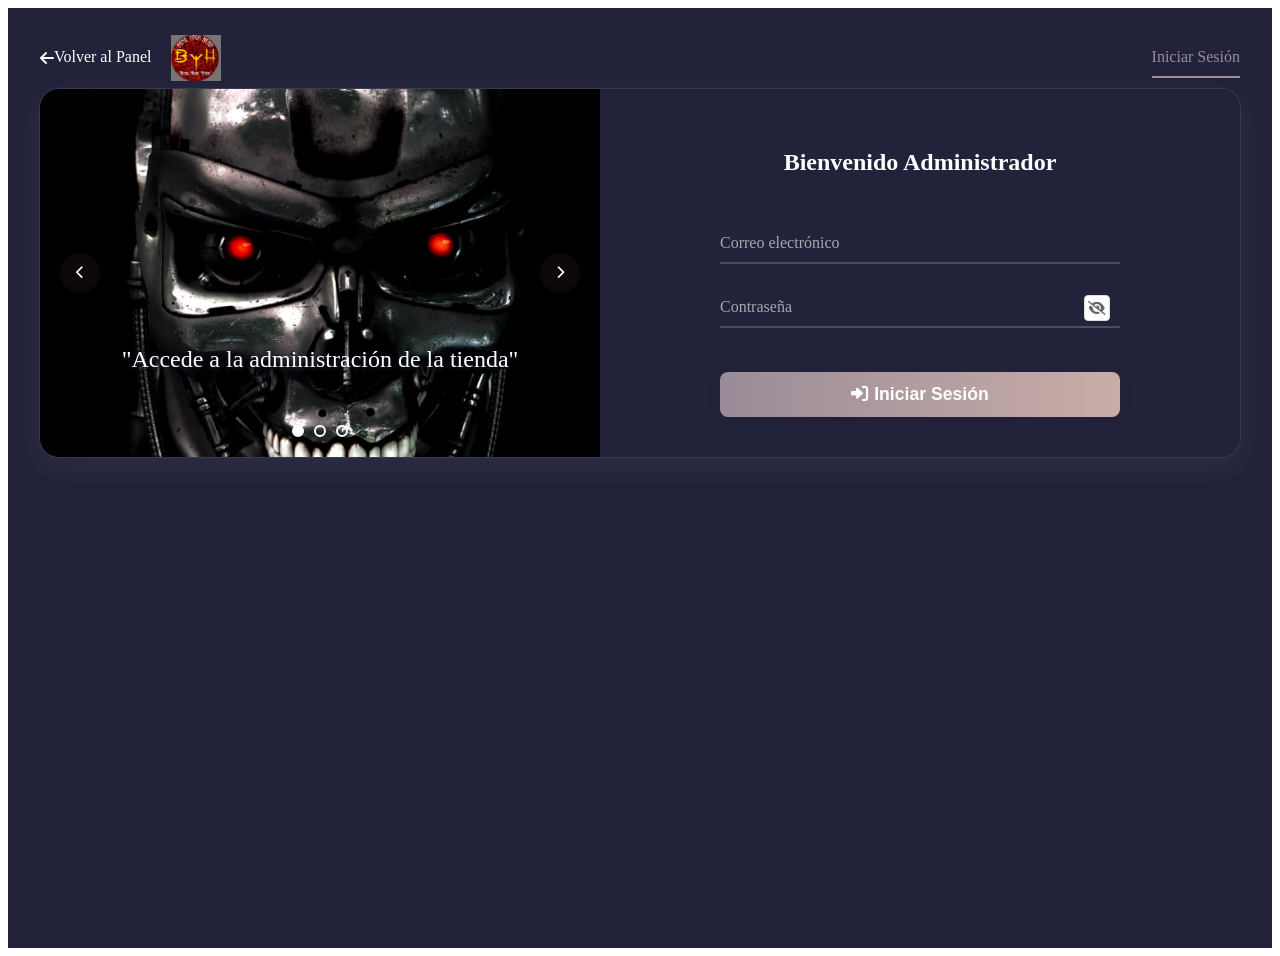
<file: frontend-admin/index.html>
<!DOCTYPE html>
<html lang="es">
<head>
    <meta charset="UTF-8">
    <meta name="viewport" content="width=device-width, initial-scale=1.0">
    <title>Panel de Administración - BYH Music Store</title>
    
    <!-- Estilos -->
    <link rel="stylesheet" href="https://cdn.jsdelivr.net/npm/bootstrap@5.3.0/dist/css/bootstrap.min.css">
    <link rel="stylesheet" href="https://cdnjs.cloudflare.com/ajax/libs/font-awesome/6.0.0/css/all.min.css">
    <link rel="stylesheet" href="css/styles.css">
    <link rel="stylesheet" href="css/dashboard.css">
    <link rel="stylesheet" href="css/productos.css">
    
    <!-- Scripts -->
    <script src="https://code.jquery.com/jquery-3.6.0.min.js"></script>
    <script src="https://cdn.jsdelivr.net/npm/bootstrap@5.3.0/dist/js/bootstrap.bundle.min.js"></script>
    <script type="module" src="js/App.js"></script>
<script>
  // Mostrar el nombre del usuario autenticado en el panel
  document.addEventListener('DOMContentLoaded', function() {
    const userName = localStorage.getItem('userName');
    if (userName) {
      const userNameSpan = document.getElementById('userNameSpan');
      if (userNameSpan) userNameSpan.textContent = userName;
    }
  });
</script>
</head>
<body>
    <div class="admin-container">
        <!-- Sidebar -->
        <aside class="sidebar">
            <div class="logo">
                <h2>BYH Music</h2>
                <p>Panel de Administración</p>
            </div>
            <nav class="nav-menu">
                <ul>
                    <li data-view="dashboard">
                        <a href="#dashboard" data-view="dashboard">
                            <i class="fas fa-home"></i> Dashboard
                        </a>
                    </li>
                    <li data-view="productos">
                        <a href="#productos" data-view="productos">
                            <i class="fas fa-guitar"></i> Productos
                        </a>
                        <ul class="submenu">
                            <li data-view="nuevo-producto">
                                <a href="#nuevo-producto" data-view="nuevo-producto">Nuevo Producto</a>
                            </li>
                            <li data-view="listar-productos">
                                <a href="#listar-productos" data-view="listar-productos">Listar Productos</a>
                            </li>
                        </ul>
                    </li>
                    <li data-view="promociones">
                        <a href="#promociones" data-view="promociones">
                            <i class="fas fa-tags"></i> Promociones
                        </a>
                        <ul class="submenu">
                            <li data-view="nueva-promocion">
                                <a href="#nueva-promocion" data-view="nueva-promocion">Nueva Promoción</a>
                            </li>
                            <li data-view="listar-promociones">
                                <a href="#listar-promociones" data-view="listar-promociones">Listar Promociones</a>
                            </li>
                        </ul>
                    </li>
                    <li data-view="banners">
                        <a href="#banners" data-view="banners">
                            <i class="fas fa-image"></i> Banners
                        </a>
                        <ul class="submenu">
                            <li data-view="nuevo-banner">
                                <a href="#nuevo-banner" data-view="nuevo-banner">Nuevo Banner</a>
                            </li>
                            <li data-view="listar-banners">
                                <a href="#listar-banners" data-view="listar-banners">Listar Banners</a>
                            </li>
                        </ul>
                    </li>
                    <li data-view="pedidos">
                        <a href="#pedidos" data-view="pedidos">
                            <i class="fas fa-shopping-cart"></i> Pedidos
                        </a>
                    </li>
                    <li data-view="clientes">
                        <a href="#clientes" data-view="clientes">
                            <i class="fas fa-users"></i> Clientes
                        </a>
                        <ul class="submenu">
                            <li data-view="nuevo-cliente">
                                <a href="#nuevo-cliente" data-view="nuevo-cliente">Nuevo Cliente</a>
                            </li>
                            <li data-view="listar-clientes">
                                <a href="#listar-clientes" data-view="listar-clientes">Listar Clientes</a>
                            </li>
                        </ul>
                    </li>
                    <li data-view="configuracion">
                        <a href="#configuracion" data-view="configuracion">
                            <i class="fas fa-cog"></i> Configuración
                        </a>
                    </li>
                </ul>
            </nav>
            <div class="user-panel">
                <div class="user-info">
                    <img src="./img/default-avatar.svg" alt="Admin" class="user-avatar">
                    <div class="user-details">
                        <span class="user-name" id="userNameSpan">Admin</span>
                        <span class="user-role">Administrador</span>
                    </div>
                </div>
                <a href="#" class="logout-btn" id="logoutBtn">
                    <i class="fas fa-sign-out-alt"></i> Cerrar Sesión
                </a>
            </div>
        </aside>

        <!-- Main Content -->
        <main class="main-content">
    <header class="top-bar">
        <div class="toggle-sidebar" id="toggleSidebar">
            <i class="fas fa-bars"></i>
        </div>
        <form class="search-bar" id="searchForm">
            <input type="text" placeholder="Buscar..." id="searchInput">
            <button type="submit"><i class="fas fa-search"></i></button>
        </form>
        <div class="notifications">
            <i class="fas fa-bell"></i>
            <span class="badge">3</span>
        </div>
    </header>
    <div id="content-area" class="content-area"></div>
    </div>

    <!-- Script para verificar autenticación -->
    <script type="module">
      // Verificar si el usuario está autenticado y es administrador
      document.addEventListener('DOMContentLoaded', () => {
        const authToken = localStorage.getItem('authToken');
        const userRole = localStorage.getItem('userRole');
        
        // Si no hay token o no es administrador, redirigir al login
        if (!authToken || userRole !== 'admin') {
          // Limpiar datos de sesión si existen
          localStorage.removeItem('authToken');
          localStorage.removeItem('userName');
          localStorage.removeItem('userRole');
          
          // Redirigir a la página de login
          window.location.href = 'login.html';
          return;
        }
        
        // La aplicación se inicializa automáticamente al cargar App.js
      });
    </script>
    <script src="js/spa-navigation.js"></script>
</body>
</html>
</file>
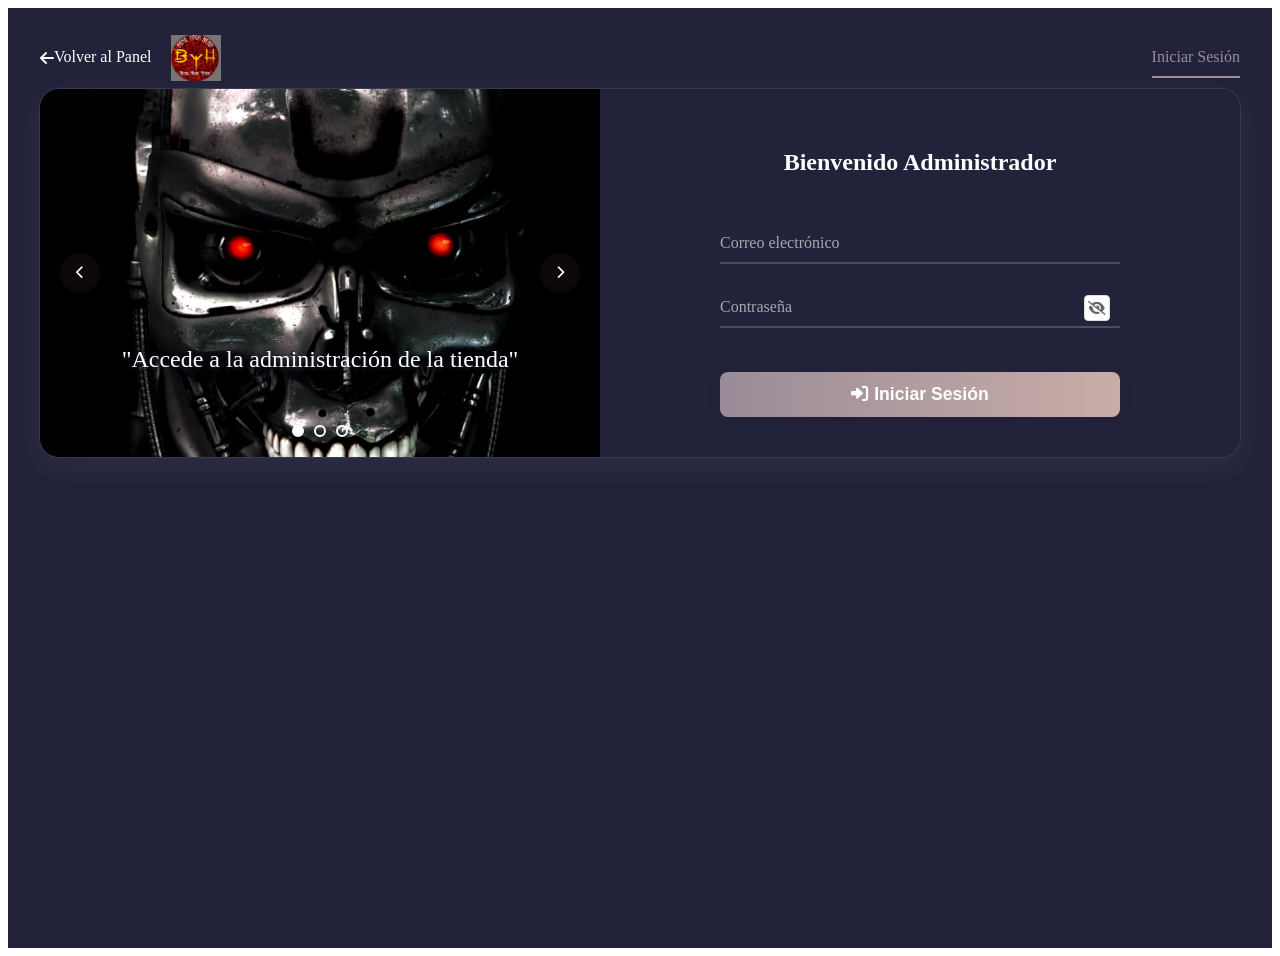
<file: frontend-admin/login.html>
<!DOCTYPE html>
<html lang="es">
<head>
  <meta charset="UTF-8">
  <meta name="viewport" content="width=device-width, initial-scale=1.0">
  <title>BYH Music - Panel de Administración</title>
  <link rel="stylesheet" href="https://cdnjs.cloudflare.com/ajax/libs/font-awesome/6.0.0/css/all.min.css">
  <link rel="stylesheet" href="css/style-login.css">
</head>
<body>
  <div class="login-container">
    <!-- Encabezado con botón de volver y navegación -->
    <div class="header-container">
      <a href="dashboard.html" class="back-button">
        <i class="fas fa-arrow-left"></i>
        <span>Volver al Panel <img class="logo-inline" src="img/logo.png" alt="BYH - Admin"></span>
      </a>
      <nav class="auth-nav">
        <ul>
          <li><a href="#" class="active" data-form="login-form">Iniciar Sesión</a></li>
        </ul>
      </nav>
    </div>
    <div class="main-content">
      <div class="slider-section">
        <div class="slider">
          <div class="slide">
            <img src="img/login-slider1.jpg" alt="Imagen 1">
            <p class="slide-text">"Accede a la administración de la tienda"</p>
          </div>
          <div class="slide">
            <img src="img/login-slider2.jpg" alt="Imagen 2">
            <p class="slide-text">"Gestiona productos, banners y usuarios"</p>
          </div>
          <div class="slide">
            <img src="img/login-slider3.jpg" alt="Imagen 3">
            <p class="slide-text">"Disfruta de un panel moderno y seguro"</p>
          </div>
          <button class="slider-nav prev" aria-label="Anterior">
            <i class="fas fa-chevron-left"></i>
          </button>
          <button class="slider-nav next" aria-label="Siguiente">
            <i class="fas fa-chevron-right"></i>
          </button>
          <div class="slider-dots">
            <button class="dot active" data-slide="0" aria-label="Ir a slide 1"></button>
            <button class="dot" data-slide="1" aria-label="Ir a slide 2"></button>
            <button class="dot" data-slide="2" aria-label="Ir a slide 3"></button>
          </div>
        </div>
      </div>
      <div class="form-section">
        <form id="loginForm" class="auth-form active">
          <h2>Bienvenido Administrador</h2>
          <span id="login-error" class="error-message"></span>
          <div class="form-group">
            <input type="email" id="email" placeholder=" " required autocomplete="username">
            <label for="email">Correo electrónico</label>
          </div>
          <div class="form-group password-group">
            <input type="password" id="password" name="password" placeholder=" " required autocomplete="current-password">
            <label for="password">Contraseña</label>
            <div class="show-password" for="show-password">
              <input type="checkbox" id="show-password" onclick="password.type = this.checked ? 'text' : 'password'">
              <i class="fa fa-eye"></i>
              <i class="fa fa-eye-slash"></i>
            </div>
          </div>
          <button type="submit" class="btn-login">
            <i class="fas fa-sign-in-alt"></i> Iniciar Sesión
          </button>
        </form>
      </div>
    </div>
  </div>

  <script>
    const slides = document.querySelectorAll('.slide');
    const dots = document.querySelectorAll('.dot');
    let currentSlide = 0;
    let slideInterval;

    function showSlide(index) {
      slides.forEach((slide, i) => {
        slide.style.opacity = i === index ? '1' : '0';
        dots[i].classList.toggle('active', i === index);
      });
      currentSlide = index;
    }
    function nextSlide() {
      let next = (currentSlide + 1) % slides.length;
      showSlide(next);
      resetInterval();
    }
    function prevSlide() {
      let prev = (currentSlide - 1 + slides.length) % slides.length;
      showSlide(prev);
      resetInterval();
    }
    function resetInterval() {
      clearInterval(slideInterval);
      slideInterval = setInterval(nextSlide, 5000);
    }
    document.querySelector('.next').onclick = nextSlide;
    document.querySelector('.prev').onclick = prevSlide;
    dots.forEach((dot, i) => {
      dot.onclick = () => {
        showSlide(i);
        resetInterval();
      };
    });
    showSlide(0);
    slideInterval = setInterval(nextSlide, 5000);
    document.querySelector('.slider').onmouseenter = () => clearInterval(slideInterval);
    document.querySelector('.slider').onmouseleave = resetInterval;

    // Mostrar/ocultar contraseña
    const showPassword = document.getElementById('show-password');
    const password = document.getElementById('password');
    showPassword.addEventListener('change', function () {
      password.type = this.checked ? 'text' : 'password';
    });

    // Validación y autenticación real contra users.json
    document.getElementById('loginForm').addEventListener('submit', function(e) {
      e.preventDefault();
      const email = document.getElementById('email').value.trim();
      const pass = document.getElementById('password').value.trim();
      const errorLabel = document.getElementById('login-error');
      if (!email || !pass) {
        errorLabel.textContent = 'Por favor, completa ambos campos.';
        return;
      }
      errorLabel.textContent = '';
      fetch('../data/users.json')
        .then(res => res.json())
        .then(users => {
          const user = users.find(u => 
            u.correo === email && 
            u.contrasenia === pass && 
            u.rol === 'admin'
          );
          if (user) {
            // Guardar datos de sesión
            localStorage.setItem('authToken', 'dummy-token');
            localStorage.setItem('userRole', 'admin');
            localStorage.setItem('userName', user.nombre);
            // Redirigir al index del admin
            window.location.href = 'index.html';
          } else {
            errorLabel.textContent = 'Credenciales incorrectas o no eres administrador.';
          }
        })
        .catch(() => {
          errorLabel.textContent = 'Error al validar usuario. Intenta de nuevo.';
        });
    });


  </script>
</body>
</html>
</file>
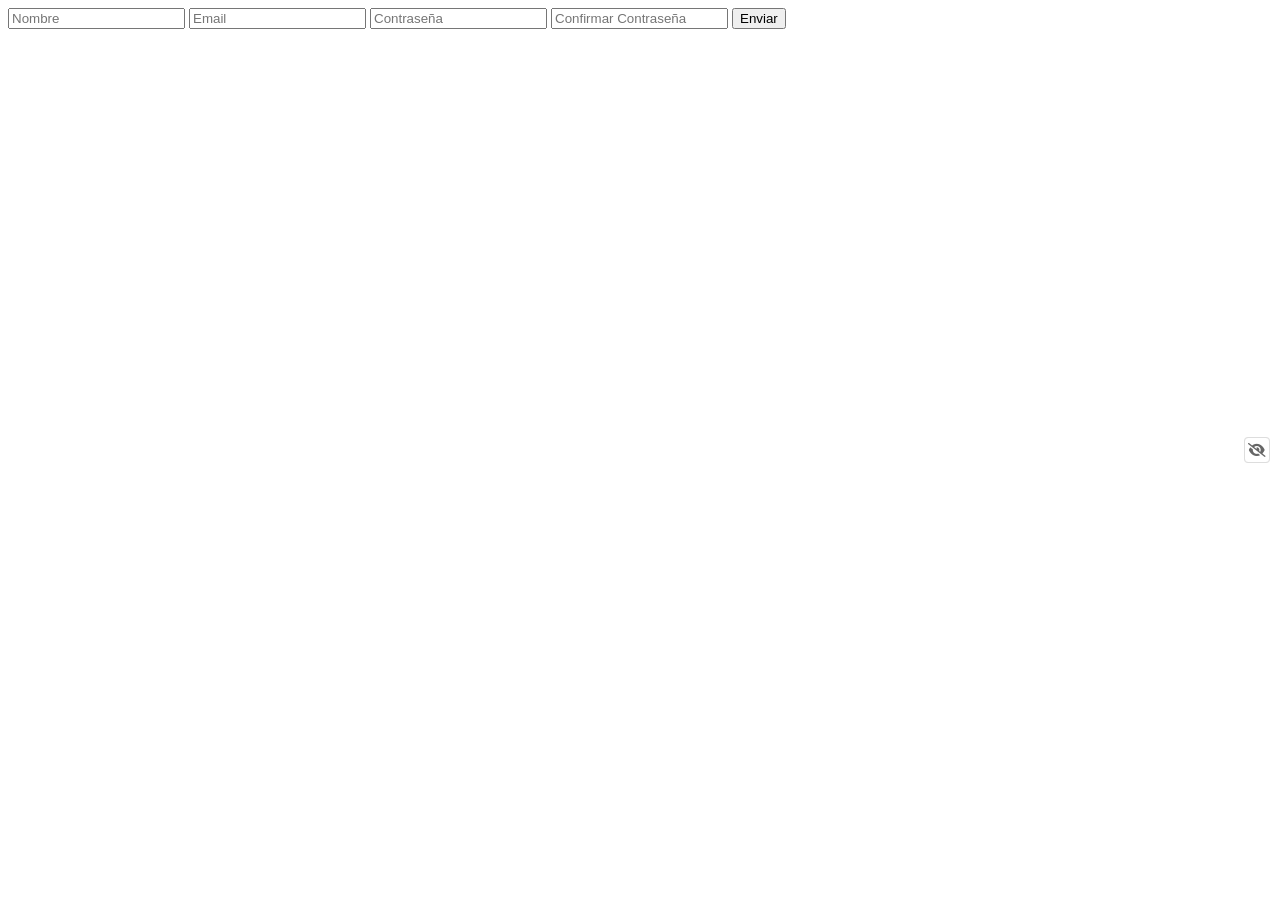
<file: test/form.html>
<!DOCTYPE html>
<html lang="en">
<head>
  <meta charset="UTF-8">
  <meta name="viewport" content="width=device-width, initial-scale=1.0">
  <link rel="stylesheet" href="https://cdnjs.cloudflare.com/ajax/libs/font-awesome/6.0.0/css/all.min.css">
  <title>Formulario</title>
  <style>


    .show-password {
      position: absolute;
      right: 10px;
      top: 50%;
      transform: translateY(-50%);
      width: 24px;
      height: 24px;
      border: 1px solid #ddd;
      border-radius: 4px;
      cursor: pointer;
      display: flex;
      align-items: center;
      justify-content: center;
      background: white;
    }

    .show-password input[type="checkbox"] {
      position: absolute;
      opacity: 0;
      width: 100%;
      height: 100%;
      margin: 0;
      cursor: pointer;
    }

    .fa-eye,
    .fa-eye-slash {
      font-size: 14px;
      color: #666;
    }

    .fa-eye {
      display: none;
    }

    .show-password input[type="checkbox"]:checked ~ .fa-eye {
      display: block;
    }

    .show-password input[type="checkbox"]:checked ~ .fa-eye-slash {
      display: none;
    }

    .show-password input[type="checkbox"]:checked + input[type="password"] {
      -webkit-text-security: none;
    }


  </style>
</head>
<body>
  <form action="">
    <label for="name">
      <input type="text" id="name" name="name" placeholder="Nombre" required>
    </label>
    <label for="email">
      <input type="email" id="email" name="email" placeholder="Email" required>
    </label>
    <label for="password">
      <input type="password" id="password" name="password" placeholder="Contraseña" required>
      <div class="show-password" for="show-password">
        <input type="checkbox" id="show-password" onclick="password.type = this.checked ? 'text' : 'password'">
        <i class="fa fa-eye"></i>
        <i class="fa fa-eye-slash"></i>
      </div>
      <input type="password" id="password2" name="password2" placeholder="Confirmar Contraseña" required>
      <div class="show-password" for="show-password2">
        <input type="checkbox" id="show-password2" onclick="password2.type = this.checked ? 'text' : 'password'">
        <i class="fa fa-eye"></i>
        <i class="fa fa-eye-slash"></i>
      </div>
    </label>
    <button type="submit">Enviar</button>
  </form>
</body>
</html>
</file>
<file: frontend-admin/css/styles.css>
/* Variables */
:root {
    --primary-color: #4a6cf7;
    --primary-dark: #3a5bd9;
    --secondary-color: #6c757d;
    --success-color: #28a745;
    --danger-color: #dc3545;
    --warning-color: #ffc107;
    --light-color: #f8f9fa;
    --dark-color: #343a40;
    --sidebar-width: 250px;
    --header-height: 60px;
    --transition: all 0.3s ease;
}

/* Reset y estilos generales */
* {
    margin: 0;
    padding: 0;
    box-sizing: border-box;
    font-family: 'Segoe UI', Tahoma, Geneva, Verdana, sans-serif;
}

body {
    background-color: #f5f7fb;
    color: #333;
    line-height: 1.6;
}

a {
    text-decoration: none;
    color: inherit;
}

ul {
    list-style: none;
}

/* Layout */
.admin-container {
    display: flex;
    min-height: 100vh;
}

/* Sidebar */
.sidebar {
    width: var(--sidebar-width);
    background: #12161d !important;
    color: #fff !important;
    box-shadow: 2px 0 10px rgba(0, 0, 0, 0.1);
    display: flex;
    flex-direction: column;
    transition: all 0.3s ease;
    position: fixed;
    height: 100%;
    z-index: 1000;
    left: 0;
    top: 0;
    bottom: 0;
    overflow-y: auto;
}

.sidebar .logo,
.sidebar .user-panel,
.sidebar .user-details {
    color: #fff;
}
.sidebar .nav-menu ul,
.sidebar .nav-menu .submenu {
    background: #12161d;
}
.sidebar .nav-menu li,
.sidebar .nav-menu a {
    color: #fff !important;
}
.sidebar .nav-menu a i {
    color: #fff !important;
}
.sidebar .nav-menu a:hover,
.sidebar .nav-menu li.active > a,
.sidebar .nav-menu a:focus {
    background: #232738;
    color: #fff !important;
}
.sidebar .nav-menu .submenu a {
    color: #fff !important;
}
.sidebar .nav-menu .submenu a:hover {
    background: #232738;
    color: #fff !important;
}

/* Top Bar styles */
.top-bar {
    background: #12161d !important;
    color: #fff;
    border-bottom: 1px solid #232738;
}
.top-bar .toggle-sidebar i,
.top-bar .notifications i,
.top-bar .logout-btn i {
    color: #fff;
}
.top-bar .user-name,
.top-bar .user-role {
    color: #fff;
}
.top-bar .search-bar {
    display: flex;
    align-items: center;
    background: #232738;
    border-radius: 24px;
    padding: 2px 10px 2px 16px;
    margin: 0 1rem;
    transition: box-shadow 0.2s;
}
.top-bar .search-bar input {
    background: transparent;
    color: #fff;
    border: none;
    outline: none;
    padding: 8px 8px 8px 0;
    font-size: 1rem;
    flex: 1;
    min-width: 120px;
}
.top-bar .search-bar input::placeholder {
    color: #e8e8e8;
    opacity: 0.7;
}
.top-bar .search-bar button {
    background: transparent;
    color: #fff;
    border: none;
    padding: 6px 12px;
    border-radius: 50%;
    transition: background 0.2s;
    display: flex;
    align-items: center;
    justify-content: center;
}
.top-bar .search-bar button:hover,
.top-bar .search-bar button:focus {
    background: #1a1e27;
    color: #fff;
}
.top-bar .search-bar input:focus {
    box-shadow: 0 0 0 2px #eabe10;
}


/* Estado activo y hover */
.sidebar .nav-menu li.active > a,
.sidebar .nav-menu a:hover,
.sidebar .nav-menu a:focus {
    background: #232738 !important;
    color: #fff !important;
}

/* Mejorar contraste de badge y otros elementos */
.top-bar .badge {
    background: #e00000;
    color: #fff;
}

/* Submenús y dropdowns */
.sidebar .nav-menu .submenu {
    background: #1a1e27;
    color: #fff;
}
.sidebar .nav-menu .submenu a {
    color: #fff !important;
}
.sidebar .nav-menu .submenu a:hover {
    background: #232738 !important;
    color: #fff !important;
}

/* Íconos del menú */
.sidebar .nav-menu i {
    color: #fff !important;
}

/* Ajuste para mejor legibilidad en sidebar y top-bar */
.sidebar a, .sidebar .user-details, .sidebar .user-panel, .sidebar .logo, .top-bar, .top-bar * {
    color: #fff !important;
}

/* Contraste para links activos */
.sidebar .nav-menu li.active > a {
    background: #232738 !important;
    color: #fff !important;
    font-weight: bold;
}

/* Contraste para links hover */
.sidebar .nav-menu a:hover {
    background: #232738 !important;
    color: #fff !important;
}

/* Submenú activo */
.sidebar .nav-menu .submenu li.active > a {
    background: #232738 !important;
    color: #fff !important;
}

/* Estado focus para accesibilidad */
.sidebar .nav-menu a:focus {
    outline: 2px solid #fff;
}

/* Botón de cerrar sesión */
.logout-btn {
    color: #fff !important;
}

/* Ajuste para iconos de FontAwesome en el menú */
.sidebar .nav-menu a i,
.top-bar .toggle-sidebar i,
.top-bar .notifications i {
    color: #fff !important;
}

/* Ajuste para evitar color residual */
.sidebar .nav-menu a:visited {
    color: #fff !important;
}
.main-content {
    margin-left: var(--sidebar-width);
    width: calc(100% - var(--sidebar-width));
    transition: all 0.3s ease;
    min-height: 100vh;
    background-color: #f5f7fb;
}

.main-content.expanded {
    margin-left: 0;
    width: 100%;
}

/* Estilos para dispositivos móviles */
@media (max-width: 991.98px) {
    .sidebar {
        transform: translateX(-100%);
    }
    
    .sidebar.collapsed {
        transform: translateX(-100%);
    }
    
    .sidebar.show {
        transform: translateX(0);
        box-shadow: 2px 0 10px rgba(0, 0, 0, 0.1);
    }
    
    .main-content {
        margin-left: 0;
        width: 100%;
    }
}

.logo {
    padding: 20px;
    text-align: center;
    border-bottom: 1px solid #eee;
}

.logo h2 {
    color: var(--primary-color);
    margin-bottom: 5px;
}

.logo p {
    color: var(--secondary-color);
    font-size: 0.8rem;
}

.nav-menu {
    flex: 1;
    overflow-y: auto;
    padding: 20px 0;
}

.nav-menu ul li {
    position: relative;
}

.nav-menu > ul > li > a {
    display: flex;
    align-items: center;
    padding: 12px 20px;
    color: #555;
    transition: var(--transition);
    cursor: pointer;
}

.nav-menu > ul > li > a:hover {
    background-color: #f8f9fa;
    color: var(--primary-color);
}

.nav-menu > ul > li.active > a {
    background-color: rgba(74, 108, 247, 0.1);
    color: var(--primary-color);
    border-left: 3px solid var(--primary-color);
    padding-left: 17px;
}

.nav-menu > ul > li > a i {
    margin-right: 10px;
    width: 20px;
    text-align: center;
}

/* Submenú */
.nav-menu ul li {
    position: relative;
}

.nav-menu .submenu {
    display: none;
    padding-left: 20px;
    background-color: #f8f9fa;
}

.nav-menu .submenu li a {
    padding: 10px 15px;
    display: block;
    color: #6c757d;
    font-size: 0.9em;
}

.nav-menu .submenu li a:hover {
    color: var(--primary-color);
    background-color: #e9ecef;
}

/* Mostrar/ocultar submenú */
.nav-menu > ul > li.has-submenu > a::after {
    content: '\f107';
    font-family: 'Font Awesome 5 Free';
    font-weight: 900;
    margin-left: auto;
    transition: transform 0.3s ease;
}

.nav-menu > ul > li.has-submenu.active > a::after {
    transform: rotate(180deg);
}

.nav-menu > ul > li.has-submenu.active .submenu {
    display: block;
}

.nav-menu > ul > li:hover > a,
.nav-menu > ul > li.active > a {
    background-color: rgba(74, 108, 247, 0.1);
    color: var(--primary-color);
    border-left: 3px solid var(--primary-color);
}

/* Submenu */
.submenu {
    max-height: 0;
    overflow: hidden;
    transition: max-height 0.3s ease;
    background-color: #f9f9f9;
}

.nav-menu > ul > li.active .submenu {
    max-height: 500px;
}

.submenu li a {
    display: block;
    padding: 10px 20px 10px 50px;
    color: #666;
    font-size: 0.9rem;
    transition: var(--transition);
}

.submenu li a:hover {
    background-color: rgba(74, 108, 247, 0.1);
    color: var(--primary-color);
}

/* User Panel */
.user-panel {
    padding: 15px;
    border-top: 1px solid #eee;
    text-align: center;
}

.user-info {
    display: flex;
    align-items: center;
    margin-bottom: 15px;
}

.user-avatar {
    width: 40px;
    height: 40px;
    border-radius: 50%;
    margin-right: 10px;
}

.user-details {
    text-align: left;
}

.user-name {
    display: block;
    font-weight: 600;
    font-size: 0.9rem;
}

.user-role {
    font-size: 0.8rem;
    color: var(--secondary-color);
}

.logout-btn {
    display: inline-flex;
    align-items: center;
    justify-content: center;
    padding: 8px 15px;
    background-color: #f8f9fa;
    border: 1px solid #dee2e6;
    border-radius: 4px;
    color: var(--danger-color);
    font-size: 0.9rem;
    transition: var(--transition);
}

.logout-btn i {
    margin-right: 5px;
}

.logout-btn:hover {
    background-color: #e9ecef;
}

/* Main Content */
.main-content {
    flex: 1;
    margin-left: var(--sidebar-width);
    transition: var(--transition);
    min-height: 100vh;
}

.main-content.expanded {
    margin-left: 0;
}

/* Top Bar */
.top-bar {
    display: flex;
    align-items: center;
    justify-content: space-between;
    padding: 0 20px;
    height: var(--header-height);
    background-color: #fff;
    box-shadow: 0 2px 10px rgba(0, 0, 0, 0.05);
    position: sticky;
    top: 0;
    z-index: 100;
}

.toggle-sidebar {
    font-size: 1.5rem;
    cursor: pointer;
    margin-right: 20px;
    color: #555;
    padding: 5px 10px;
    border-radius: 4px;
    transition: background-color 0.2s;
}

.toggle-sidebar:hover {
    background-color: #e9ecef;
}

.search-bar {
    display: flex;
    align-items: center;
    background-color: #f8f9fa;
    border-radius: 20px;
    padding: 5px 15px;
    width: 300px;
}

.search-bar input {
    border: none;
    background: transparent;
    padding: 5px 10px;
    width: 100%;
    outline: none;
}

.search-bar button {
    background: none;
    border: none;
    color: var(--secondary-color);
    cursor: pointer;
}

.notifications {
    position: relative;
    cursor: pointer;
    color: var(--secondary-color);
    font-size: 1.2rem;
}

.badge {
    position: absolute;
    top: -5px;
    right: -5px;
    background-color: var(--danger-color);
    color: white;
    border-radius: 50%;
    width: 18px;
    height: 18px;
    font-size: 0.7rem;
    display: flex;
    align-items: center;
    justify-content: center;
}

/* Content Area */
.content-area {
    padding: 20px;
    min-height: calc(100vh - var(--header-height));
}

/* Dashboard Styles */
.dashboard-header {
    margin-bottom: 30px;
}

.dashboard-header h1 {
    color: var(--dark-color);
    margin-bottom: 10px;
}

.dashboard-header p {
    color: var(--secondary-color);
}

.stats-grid {
    display: grid;
    grid-template-columns: repeat(auto-fit, minmax(250px, 1fr));
    gap: 20px;
    margin-bottom: 30px;
}

.stat-card {
    background: white;
    border-radius: 8px;
    padding: 20px;
    box-shadow: 0 2px 10px rgba(0, 0, 0, 0.05);
    display: flex;
    align-items: center;
    transition: var(--transition);
}

.stat-card:hover {
    transform: translateY(-5px);
    box-shadow: 0 5px 15px rgba(0, 0, 0, 0.1);
}

.stat-icon {
    width: 50px;
    height: 50px;
    border-radius: 50%;
    display: flex;
    align-items: center;
    justify-content: center;
    margin-right: 15px;
    font-size: 1.5rem;
    color: white;
}

.stat-icon.primary {
    background-color: var(--primary-color);
}

.stat-icon.success {
    background-color: var(--success-color);
}

.stat-icon.warning {
    background-color: var(--warning-color);
}

.stat-icon.danger {
    background-color: var(--danger-color);
}

.stat-info h3 {
    font-size: 1.8rem;
    margin-bottom: 5px;
    color: var(--dark-color);
}

.stat-info p {
    color: var(--secondary-color);
    font-size: 0.9rem;
}

/* Responsive */
@media (max-width: 992px) {
    .sidebar {
        margin-left: calc(-1 * var(--sidebar-width));
    }
    
    .sidebar.active {
        margin-left: 0;
    }
    
    .main-content {
        margin-left: 0;
    }
    
    .main-content.expanded {
        margin-left: var(--sidebar-width);
    }
}

/* Formularios */
.form-container {
    background: white;
    border-radius: 8px;
    padding: 25px;
    box-shadow: 0 2px 10px rgba(0, 0, 0, 0.05);
    margin-bottom: 30px;
}

.form-group {
    margin-bottom: 20px;
}

.form-group label {
    display: block;
    margin-bottom: 8px;
    font-weight: 500;
    color: var(--dark-color);
}

.form-control {
    width: 100%;
    padding: 10px 15px;
    border: 1px solid #ddd;
    border-radius: 4px;
    font-size: 1rem;
    transition: var(--transition);
}

.form-control:focus {
    border-color: var(--primary-color);
    box-shadow: 0 0 0 0.2rem rgba(74, 108, 247, 0.25);
    outline: none;
}

textarea.form-control {
    min-height: 100px;
    resize: vertical;
}

.btn {
    display: inline-flex;
    align-items: center;
    justify-content: center;
    padding: 10px 20px;
    border: none;
    border-radius: 4px;
    font-size: 1rem;
    font-weight: 500;
    cursor: pointer;
    transition: var(--transition);
}

.btn i {
    margin-right: 8px;
}

.btn-primary {
    background-color: var(--primary-color);
    color: white;
}

.btn-primary:hover {
    background-color: var(--primary-dark);
}

.btn-success {
    background-color: var(--success-color);
    color: white;
}

.btn-danger {
    background-color: var(--danger-color);
    color: white;
}

.btn-block {
    display: block;
    width: 100%;
}

/* Tablas */
.table-responsive {
    overflow-x: auto;
}

.table {
    width: 100%;
    border-collapse: collapse;
    margin-bottom: 1rem;
    background-color: white;
    border-radius: 8px;
    overflow: hidden;
    box-shadow: 0 2px 10px rgba(0, 0, 0, 0.05);
}

.table th,
.table td {
    padding: 12px 15px;
    text-align: left;
    border-bottom: 1px solid #eee;
}

.table th {
    background-color: #f8f9fa;
    font-weight: 600;
    color: var(--dark-color);
    text-transform: uppercase;
    font-size: 0.8rem;
    letter-spacing: 0.5px;
}

.table tbody tr:hover {
    background-color: rgba(74, 108, 247, 0.05);
}

.table-actions {
    display: flex;
    gap: 5px;
}

.action-btn {
    width: 32px;
    height: 32px;
    display: inline-flex;
    align-items: center;
    justify-content: center;
    border: none;
    border-radius: 4px;
    cursor: pointer;
    transition: var(--transition);
    color: white;
}

.action-btn i {
    font-size: 0.9rem;
}

.action-btn.edit {
    background-color: var(--warning-color);
}

.action-btn.delete {
    background-color: var(--danger-color);
}

.action-btn.view {
    background-color: var(--primary-color);
}

/* Alertas */
.alert {
    padding: 15px;
    margin-bottom: 20px;
    border: 1px solid transparent;
    border-radius: 4px;
}

.alert-success {
    color: #155724;
    background-color: #d4edda;
    border-color: #c3e6cb;
}

.alert-danger {
    color: #721c24;
    background-color: #f8d7da;
    border-color: #f5c6cb;
}

.alert-warning {
    color: #856404;
    background-color: #fff3cd;
    border-color: #ffeeba;
}

.alert-info {
    color: #0c5460;
    background-color: #d1ecf1;
    border-color: #bee5eb;
}

/* Cards */
.card {
    background: white;
    border-radius: 8px;
    box-shadow: 0 2px 10px rgba(0, 0, 0, 0.05);
    margin-bottom: 20px;
    overflow: hidden;
}

.card-header {
    padding: 15px 20px;
    border-bottom: 1px solid #eee;
    display: flex;
    justify-content: space-between;
    align-items: center;
}

.card-header h3 {
    margin: 0;
    font-size: 1.2rem;
    color: var(--dark-color);
}

.card-body {
    padding: 20px;
}

/* Grid System */
.row {
    display: flex;
    flex-wrap: wrap;
    margin: 0 -15px;
}

.col {
    flex: 1;
    padding: 0 15px;
    margin-bottom: 20px;
}

.col-6 {
    flex: 0 0 50%;
    max-width: 50%;
}

.col-4 {
    flex: 0 0 33.333333%;
    max-width: 33.333333%;
}

.col-3 {
    flex: 0 0 25%;
    max-width: 25%;
}

/* Responsive Utilities */
.hidden {
    display: none !important;
}

.text-center {
    text-align: center;
}

.text-right {
    text-align: right;
}

.mt-0 { margin-top: 0 !important; }
.mt-1 { margin-top: 0.5rem !important; }
.mt-2 { margin-top: 1rem !important; }
.mt-3 { margin-top: 1.5rem !important; }
.mt-4 { margin-top: 2rem !important; }
.mt-5 { margin-top: 3rem !important; }

.mb-0 { margin-bottom: 0 !important; }
.mb-1 { margin-bottom: 0.5rem !important; }
.mb-2 { margin-bottom: 1rem !important; }
.mb-3 { margin-bottom: 1.5rem !important; }
.mb-4 { margin-bottom: 2rem !important; }
.mb-5 { margin-bottom: 3rem !important; }

/* Animaciones */
@keyframes fadeIn {
    from { opacity: 0; transform: translateY(10px); }
    to { opacity: 1; transform: translateY(0); }
}

.fade-in {
    animation: fadeIn 0.3s ease forwards;
}
</file>
<file: frontend-admin/css/dashboard.css>
/* Estilos específicos para el Dashboard */

/* Forzar dashboard-content a una sola columna vertical */
.dashboard-content {
  display: flex !important;
  flex-direction: column !important;
  gap: 2rem !important;
  width: 100% !important;
  align-items: stretch !important;
}
.dashboard-content > * {
  width: 100% !important;
  margin-bottom: 0 !important;
}

/* Sobrescribir cualquier grid/row/col internos que puedan forzar columnas */
.dashboard-content .row,
.dashboard-content .col-12,
.dashboard-content .col-lg-8,
.dashboard-content .col-lg-4 {
  width: 100% !important;
  max-width: 100% !important;
  flex: none !important;
  padding-left: 0 !important;
  padding-right: 0 !important;
}

.dashboard-chart,
.dashboard-sidebar,
.card {
  width: 100% !important;
  max-width: 100% !important;
  margin-bottom: 0 !important;
}


/* Header del dashboard */
.dashboard-header {
    display: flex;
    justify-content: space-between;
    align-items: center;
    margin-bottom: 30px;
    padding-bottom: 15px;
    border-bottom: 1px solid #eee;
}

.dashboard-header h1 {
    font-size: 24px;
    color: #333;
    margin: 0;
    display: flex;
    align-items: center;
    gap: 10px;
}

.dashboard-header h1 i {
    color: var(--primary-color);
}

.dashboard-actions {
    display: flex;
    gap: 10px;
}

/* Tarjetas de estadísticas */
.dashboard-stats {
    display: grid;
    grid-template-columns: 1fr;
    gap: 1.5rem;
    width: 100%;
    margin-bottom: 30px;
}

@media (min-width: 576px) {
  .dashboard-stats {
    grid-template-columns: repeat(2, 1fr);
  }
}
@media (min-width: 992px) {
  .dashboard-stats {
    grid-template-columns: repeat(4, 1fr);
  }
}

.stat-card {
    background: white;
    border-radius: 8px;
    padding: 1.5rem 1.25rem;
    box-shadow: 0 2px 10px rgba(0, 0, 0, 0.05);
    display: flex;
    align-items: center;
    transition: var(--transition);
    position: relative;
    overflow: hidden;
    min-width: 0;
}

.dashboard-stats > .stat-card {
    width: 100%;
    margin-bottom: 0;
}


.stat-card {
    background: white;
    border-radius: 8px;
    padding: 20px;
    box-shadow: 0 2px 10px rgba(0, 0, 0, 0.05);
    display: flex;
    align-items: center;
    transition: var(--transition);
    position: relative;
    overflow: hidden;
}

.stat-card:hover {
    transform: translateY(-5px);
    box-shadow: 0 5px 15px rgba(0, 0, 0, 0.1);
}

.stat-card::before {
    content: '';
    position: absolute;
    top: 0;
    left: 0;
    width: 5px;
    height: 100%;
    background: var(--primary-color);
}

.stat-card-primary::before { background: var(--primary-color); }
.stat-card-success::before { background: var(--success-color); }
.stat-card-info::before { background: #17a2b8; }
.stat-card-warning::before { background: var(--warning-color); }

.stat-icon {
    width: 60px;
    height: 60px;
    border-radius: 8px;
    display: flex;
    align-items: center;
    justify-content: center;
    margin-right: 15px;
    font-size: 24px;
    color: white;
}

.stat-card-primary .stat-icon { background: rgba(74, 108, 247, 0.2); color: var(--primary-color); }
.stat-card-success .stat-icon { background: rgba(40, 167, 69, 0.2); color: var(--success-color); }
.stat-card-info .stat-icon { background: rgba(23, 162, 184, 0.2); color: #17a2b8; }
.stat-card-warning .stat-icon { background: rgba(255, 193, 7, 0.2); color: var(--warning-color); }

.stat-info h4 {
    font-size: 14px;
    color: #6c757d;
    margin: 0 0 5px 0;
    font-weight: 500;
}

.stat-value {
    font-size: 24px;
    font-weight: 600;
    color: #333;
}

/* Gráficos y tablas */
.dashboard-content {
    /* El layout de columna única y gap ya está forzado en el override global */
    margin-bottom: 30px;
}


.dashboard-chart, .dashboard-sidebar {
    background: white;
    border-radius: 8px;
    box-shadow: 0 2px 10px rgba(0, 0, 0, 0.05);
    padding: 20px;
}

.card {
    background: white;
    border-radius: 8px;
    box-shadow: 0 2px 10px rgba(0, 0, 0, 0.05);
    margin-bottom: 20px;
    overflow: hidden;
}

.card-header {
    padding: 15px 20px;
    border-bottom: 1px solid #eee;
    display: flex;
    justify-content: space-between;
    align-items: center;
}

.card-header h3 {
    font-size: 18px;
    margin: 0;
    color: #333;
}

.card-actions {
    display: flex;
    gap: 10px;
}

.card-body {
    padding: 20px;
}

/* Tabla de pedidos recientes */
.table {
    width: 100%;
    border-collapse: collapse;
}

.table th, .table td {
    padding: 12px 15px;
    text-align: left;
    border-bottom: 1px solid #eee;
}

.table th {
    font-weight: 600;
    color: #6c757d;
    font-size: 14px;
    text-transform: uppercase;
    letter-spacing: 0.5px;
}

.table tbody tr:hover {
    background-color: #f8f9fa;
}

.status-badge {
    display: inline-block;
    padding: 4px 8px;
    border-radius: 12px;
    font-size: 12px;
    font-weight: 500;
    text-transform: capitalize;
}

.status-completed { background: #d4edda; color: #155724; }
.status-pending { background: #fff3cd; color: #856404; }
.status-cancelled { background: #f8d7da; color: #721c24; }

/* Lista de actividades */
.activity-list {
    list-style: none;
    padding: 0;
    margin: 0;
}

.activity-item {
    display: flex;
    padding: 12px 0;
    border-bottom: 1px solid #f0f0f0;
}

.activity-item:last-child {
    border-bottom: none;
}

.activity-icon {
    width: 36px;
    height: 36px;
    border-radius: 50%;
    display: flex;
    align-items: center;
    justify-content: center;
    margin-right: 15px;
    color: white;
    font-size: 14px;
}

.bg-primary { background: var(--primary-color); }
.bg-success { background: var(--success-color); }
.bg-warning { background: var(--warning-color); }
.bg-info { background: #17a2b8; }

.activity-details {
    flex: 1;
}

.activity-text {
    margin: 0 0 4px 0;
    font-size: 14px;
    color: #333;
}

.activity-time {
    font-size: 12px;
    color: #6c757d;
}

/* Productos más vendidos */
.top-products {
    list-style: none;
    padding: 0;
    margin: 0;
}

.top-product-item {
    display: flex;
    align-items: center;
    padding: 12px 0;
    border-bottom: 1px solid #f0f0f0;
}

.top-product-item:last-child {
    border-bottom: none;
}

.product-rank {
    width: 24px;
    height: 24px;
    background: var(--primary-color);
    color: white;
    border-radius: 50%;
    display: flex;
    align-items: center;
    justify-content: center;
    font-size: 12px;
    font-weight: 600;
    margin-right: 15px;
}

.product-info {
    flex: 1;
}

.product-info h5 {
    margin: 0 0 5px 0;
    font-size: 14px;
    color: #333;
}

.product-stats {
    display: flex;
    justify-content: space-between;
    font-size: 12px;
    color: #6c757d;
    margin-bottom: 5px;
}

.progress {
    height: 4px;
    background: #e9ecef;
    border-radius: 2px;
    overflow: hidden;
}

.progress-bar {
    height: 100%;
    background: var(--primary-color);
    border-radius: 2px;
}

/* Gráficos */
.chart-container {
    position: relative;
    height: 300px;
    width: 100%;
}

/* Responsive */
@media (max-width: 992px) {
    .dashboard-content {
        grid-template-columns: 1fr;
    }
    
    .dashboard-stats {
        grid-template-columns: repeat(2, 1fr);
    }
}

@media (max-width: 768px) {
    .dashboard-stats {
        grid-template-columns: 1fr;
    }
    
    .dashboard-actions {
        flex-direction: column;
        width: 100%;
    }
    
    .dashboard-actions .btn {
        width: 100%;
        margin-bottom: 10px;
    }
}
</file>
<file: frontend-admin/css/productos.css>
/* Estilos específicos para la gestión de productos */

/* Header de la página de productos */
.products-header {
    display: flex;
    justify-content: space-between;
    align-items: center;
    margin-bottom: 30px;
    padding-bottom: 15px;
    border-bottom: 1px solid #eee;
}

.products-header h1 {
    font-size: 24px;
    color: #333;
    margin: 0;
    display: flex;
    align-items: center;
    gap: 10px;
}

.products-header h1 i {
    color: var(--primary-color);
}

.products-actions {
    display: flex;
    gap: 10px;
}

/* Filtros de búsqueda */
.products-filters {
    background: white;
    border-radius: 8px;
    padding: 20px;
    margin-bottom: 20px;
    box-shadow: 0 2px 10px rgba(0, 0, 0, 0.05);
}

.filter-row {
    display: flex;
    flex-wrap: wrap;
    gap: 15px;
    margin-bottom: 15px;
}

.filter-group {
    flex: 1;
    min-width: 200px;
}

.filter-group label {
    display: block;
    margin-bottom: 5px;
    font-size: 14px;
    color: #6c757d;
    font-weight: 500;
}

.filter-actions {
    display: flex;
    justify-content: flex-end;
    gap: 10px;
    padding-top: 10px;
    border-top: 1px solid #eee;
}

/* Tabla de productos */
.products-table {
    width: 100%;
    border-collapse: collapse;
    background: white;
    border-radius: 8px;
    overflow: hidden;
    box-shadow: 0 2px 10px rgba(0, 0, 0, 0.05);
}

.products-table th, 
.products-table td {
    padding: 15px;
    text-align: left;
    border-bottom: 1px solid #eee;
}

.products-table th {
    background: #f8f9fa;
    color: #6c757d;
    font-size: 13px;
    text-transform: uppercase;
    letter-spacing: 0.5px;
    font-weight: 600;
}

.products-table tbody tr:hover {
    background-color: #f8f9fa;
}

.product-cell {
    display: flex;
    align-items: center;
}

.product-image {
    width: 50px;
    height: 50px;
    border-radius: 4px;
    object-fit: cover;
    margin-right: 15px;
    border: 1px solid #eee;
}

.product-info h5 {
    margin: 0 0 5px 0;
    font-size: 15px;
    color: #333;
}

.product-category {
    font-size: 12px;
    color: #6c757d;
    background: #f1f3f5;
    padding: 2px 8px;
    border-radius: 12px;
    display: inline-block;
}

.status-badge {
    display: inline-block;
    padding: 4px 10px;
    border-radius: 12px;
    font-size: 12px;
    font-weight: 500;
    text-transform: capitalize;
}

.status-active { background: #d4edda; color: #155724; }
.status-draft { background: #fff3cd; color: #856404; }
.status-archived { background: #e2e3e5; color: #383d41; }

.price {
    font-weight: 600;
    color: #333;
}

.stock {
    font-size: 14px;
    color: #6c757d;
}

.stock.low {
    color: #dc3545;
    font-weight: 500;
}

/* Acciones */
.table-actions {
    display: flex;
    gap: 8px;
    justify-content: flex-end;
}

.btn-icon {
    width: 32px;
    height: 32px;
    display: inline-flex;
    align-items: center;
    justify-content: center;
    border-radius: 6px;
    background: transparent;
    border: 1px solid #dee2e6;
    color: #6c757d;
    cursor: pointer;
    transition: var(--transition);
}

.btn-icon:hover {
    background: #f8f9fa;
    color: var(--primary-color);
    border-color: #dee2e6;
}

.btn-icon.edit:hover { color: #17a2b8; }
.btn-icon.delete:hover { color: #dc3545; }

/* Paginación */
.pagination {
    display: flex;
    justify-content: flex-end;
    margin-top: 20px;
    gap: 5px;
}

.page-item {
    display: inline-flex;
}

.page-link {
    padding: 6px 12px;
    border: 1px solid #dee2e6;
    color: var(--primary-color);
    background: white;
    border-radius: 4px;
    font-size: 14px;
    transition: var(--transition);
}

.page-link:hover {
    background: #f8f9fa;
    border-color: #dee2e6;
}

.page-item.active .page-link {
    background: var(--primary-color);
    border-color: var(--primary-color);
    color: white;
}

.page-item.disabled .page-link {
    color: #6c757d;
    pointer-events: none;
    background: #f8f9fa;
}

/* Formulario de producto */
.product-form {
    background: white;
    border-radius: 8px;
    padding: 25px;
    box-shadow: 0 2px 10px rgba(0, 0, 0, 0.05);
}

.form-section {
    margin-bottom: 30px;
}

.form-section h4 {
    font-size: 18px;
    color: #333;
    margin-bottom: 20px;
    padding-bottom: 10px;
    border-bottom: 1px solid #eee;
}

.form-row {
    display: flex;
    flex-wrap: wrap;
    gap: 20px;
    margin-bottom: 20px;
}

.form-group {
    flex: 1;
    min-width: 200px;
    margin-bottom: 10px;
}

.form-group label {
    display: block;
    margin-bottom: 8px;
    font-weight: 500;
    color: #495057;
    font-size: 14px;
}

.form-control {
    width: 100%;
    padding: 10px 12px;
    border: 1px solid #ced4da;
    border-radius: 6px;
    font-size: 14px;
    transition: var(--transition);
}

.form-control:focus {
    border-color: var(--primary-color);
    box-shadow: 0 0 0 0.2rem rgba(74, 108, 247, 0.25);
    outline: none;
}

textarea.form-control {
    min-height: 100px;
    resize: vertical;
}

/* Subida de imágenes */
.image-upload {
    border: 2px dashed #dee2e6;
    border-radius: 8px;
    padding: 30px;
    text-align: center;
    cursor: pointer;
    transition: var(--transition);
    margin-bottom: 20px;
}

.image-upload:hover {
    border-color: var(--primary-color);
    background: #f8f9ff;
}

.image-upload i {
    font-size: 36px;
    color: #6c757d;
    margin-bottom: 10px;
    display: block;
}

.image-upload p {
    margin: 0;
    color: #6c757d;
    font-size: 14px;
}

.image-upload input[type="file"] {
    display: none;
}

.preview-image {
    max-width: 150px;
    max-height: 150px;
    border-radius: 6px;
    border: 1px solid #eee;
    margin-top: 15px;
}

/* Especificaciones técnicas */
.specs-list {
    margin-top: 15px;
}

.spec-item {
    display: flex;
    gap: 10px;
    margin-bottom: 10px;
    align-items: center;
}

.spec-item input {
    flex: 1;
}

.remove-spec {
    color: #dc3545;
    cursor: pointer;
    font-size: 18px;
    padding: 5px;
}

.add-spec {
    color: var(--primary-color);
    display: inline-flex;
    align-items: center;
    gap: 5px;
    font-size: 14px;
    cursor: pointer;
    margin-top: 5px;
}

/* Precios e inventario */
.price-inventory {
    display: grid;
    grid-template-columns: repeat(auto-fill, minmax(200px, 1fr));
    gap: 20px;
}

/* Acciones del formulario */
.form-actions {
    display: flex;
    justify-content: flex-end;
    gap: 15px;
    padding-top: 20px;
    border-top: 1px solid #eee;
    margin-top: 30px;
}

/* Responsive */
@media (max-width: 768px) {
    .products-header {
        flex-direction: column;
        align-items: flex-start;
        gap: 15px;
    }
    
    .products-actions {
        width: 100%;
    }
    
    .btn {
        width: 100%;
    }
    
    .table-actions {
        flex-wrap: wrap;
    }
    
    .form-row {
        flex-direction: column;
        gap: 15px;
    }
    
    .form-group {
        width: 100%;
    }
}
</file>
<file: frontend-admin/css/style-login.css>
/* Copia exacta de style-login.css del frontend para el admin */

:root {
  --primary-color: #22223b;
  --secondary-color: #9a8c98;
  --accent-color: #c9ada7;
  --background-color: #f2e9e4;
  --input-bg: #2a2a40;
  --input-border: #4a4e69;
  --input-text: #fff;
}


/* Estilos generales */
.login-container {
    min-height: 100vh;
    padding: 20px;
    background-color: var(--primary-color);
    position: relative;
}

/* Contenedor superior */
.header-container {
    display: flex;
    justify-content: space-between;
    align-items: center;
    padding: 0 0 0 0;
    max-width: 1200px;
    margin: 0 auto;
    width: 100%;
}

/* Botón de regreso */
.back-button {
    display: inline-flex;
    align-items: center;
    gap: 0px;
    text-decoration: none;
    color: white;
    font-weight: 500;
    transition: color 0.3s ease;
    padding: 0;
}

.back-button:hover {
    color: var(--secondary-color);
}

/* Logo */
.logo-inline {
    width: 50px;
    height: 50px;
    object-fit: contain;
    vertical-align: middle;
    aspect-ratio: 1/1;
    margin: 0 1em;
}

/* Navegación de autenticación */
.auth-nav {
    display: flex;
    justify-content: flex-end;
    margin: 0;
    padding: 10px 0;
}

.auth-nav ul {
    list-style: none;
    padding: 0;
    margin: 0;
    display: flex;
    gap: 30px;
    border-bottom: 2px solid rgba(255, 255, 255, 0.1);
}

.auth-nav a {
    text-decoration: none;
    color: white;
    padding: 10px 0;
    display: block;
    position: relative;
    font-weight: 500;
}

.auth-nav a.active {
    color: var(--secondary-color);
}

.auth-nav a.active::after {
    content: '';
    position: absolute;
    bottom: -2px;
    left: 0;
    width: 100%;
    height: 2px;
    background: var(--secondary-color);
}

/* Contenedor principal */
.main-content {
    display: flex;
    max-width: 1200px;
    margin: 0 auto;
    background-color: var(--primary-color);
    border-radius: 20px;
    overflow: hidden;
    box-shadow: 0 10px 30px rgba(255, 255, 255, 0.05);
    border: 1px solid rgba(255, 255, 255, 0.1);
}

/* Sección del slider */
.slider-section {
    flex: 1;
    background-color: var(--primary-color);
    position: relative;
    overflow: hidden;
}

.slider {
    height: 100%;
    position: relative;
}

.slide {
    position: absolute;
    top: 0;
    left: 0;
    width: 100%;
    height: 100%;
    transition: opacity 1s ease;
}

.slide img {
    width: 100%;
    height: 100%;
    object-fit: cover;
}

.slide-text {
    position: absolute;
    bottom: 40px;
    left: 0;
    right: 0;
    text-align: center;
    color: white;
    padding: 20px;
    font-size: 1.5em;
    font-weight: 300;
    text-shadow: 0 2px 4px var(--primary-color);
}

/* Botones de navegación del slider */
.slider-nav {
    position: absolute;
    top: 50%;
    transform: translateY(-50%);
    background: rgba(238, 173, 173, 0.048);
    border: none;
    width: 40px;
    height: 40px;
    border-radius: 50%;
    cursor: pointer;
    display: flex;
    align-items: center;
    justify-content: center;
    color: white;
    transition: all 0.3s ease;
}

.slider-nav:hover {
    background: rgba(255, 255, 255, 0.5);
}

.slider-nav.prev {
    left: 20px;
}

.slider-nav.next {
    right: 20px;
}

/* Puntos indicadores */
.slider-dots {
    position: absolute;
    bottom: 20px;
    left: 50%;
    transform: translateX(-50%);
    display: flex;
    gap: 10px;
    z-index: 10;
}

.dot {
    width: 12px;
    height: 12px;
    border-radius: 50%;
    border: 2px solid white;
    background: transparent;
    padding: 0;
    cursor: pointer;
    transition: all 0.3s ease;
}

.dot:hover {
    background: rgba(255, 255, 255, 0.5);
}

.dot.active {
    background: white;
}

/* Sección de formularios */
.form-section {
    flex: 1;
    padding: 40px;
    background-color: var(--primary-color);
    color: #ffffff;
}

.auth-form {
    display: none;
    max-width: 400px;
    margin: 0 auto;
    opacity: 0;
    transform: translateY(20px);
    transition: opacity 0.4s ease-out, transform 0.4s ease-out;
}

.auth-form.active {
    opacity: 1;
    transform: translateY(0);
    display: block;
    animation: slideUp 0.5s ease-out forwards;
}

@keyframes slideUp {
    from {
        opacity: 0;
        transform: translateY(20px);
    }
    to {
        opacity: 1;
        transform: translateY(0);
    }
}

.auth-form h2 {
    text-align: center;
    margin-bottom: 20px;
    color: white;
}

/* Grupos de formulario */
.form-group {
    position: relative;
    margin-bottom: 20px;
}

.show-password {
  position: absolute;
  right: 10px;
  top: 50%;
  transform: translateY(-50%);
  width: 24px;
  height: 24px;
  border: 1px solid #ddd;
  border-radius: 4px;
  cursor: pointer;
  display: flex;
  align-items: center;
  justify-content: center;
  background: white;
}

.show-password input[type="checkbox"] {
  position: absolute;
  opacity: 0;
  width: 100%;
  height: 100%;
  margin: 0;
  cursor: pointer;
}

.fa-eye,
.fa-eye-slash {
  font-size: 14px;
  color: #666;
}

.fa-eye {
  display: none;
}

.show-password input[type="checkbox"]:checked ~ .fa-eye {
  display: block;
}

.show-password input[type="checkbox"]:checked ~ .fa-eye-slash {
  display: none;
}

.show-password input[type="checkbox"]:checked + input[type="password"] {
  -webkit-text-security: none;
}

.password-group {
    margin-bottom: 10px;
}

.password-group .forgot-password {
    display: block;
    margin-top: 5px;
    text-align: right;
    font-size: 13px;
    color: #999;
    text-decoration: none;
    transition: color 0.3s ease;
}

.password-group .forgot-password:hover {
    color: var(--secondary-color);
}

.form-group {
    position: relative;
    margin-bottom: 1.5rem;
}

.form-group input {
    width: 100%;
    padding: 10px 0;
    border: none;
    border-bottom: 2px solid rgba(255, 255, 255, 0.2);
    outline: none;
    font-size: 16px;
    transition: all 0.4s cubic-bezier(0.4, 0, 0.2, 1);
    background-color: transparent;
    color: #ffffff;
    box-shadow: 0 1px 0 0 rgba(255, 255, 255, 0);
}

/* Password group specific styles */
.password-group {
    position: relative;
    margin-bottom: 1.5rem;
}

.password-group .forgot-password {
    display: block;
    text-align: right;
    font-size: 0.85rem;
    color: #666;
    margin-top: 0.5rem;
    text-decoration: none;
    transition: color 0.3s ease;
}

.password-group .forgot-password:hover {
    color: var(--secondary-color);
    text-decoration: underline;
}

/* General form group styles */
.form-group label {
    position: absolute;
    top: 10px;
    left: 0;
    font-size: 16px;
    color: rgba(255, 255, 255, 0.6);
    transition: all 0.4s cubic-bezier(0.4, 0, 0.2, 1);
    transform-origin: left center;
    pointer-events: none;
    will-change: transform, color, font-size;
}

.form-group input:focus,
.form-group input:not(:placeholder-shown) {
    border-color: var(--secondary-color);
    box-shadow: 0 1px 0 0 var(--secondary-color);
}

.form-group input:focus + label,
.form-group input:not(:placeholder-shown) + label {
    top: -18px;
    font-size: 12px;
    color: var(--secondary-color);
    text-shadow: 0 0 8px rgba(255, 255, 255, 0.1);
    transform: scale(0.95) translateY(-2px);
}

.form-group input::placeholder {
    color: transparent;
}

/* Opciones del formulario */
.form-options {
    display: flex;
    justify-content: space-between;
    align-items: center;
    margin: 20px 0;
    font-size: 14px;
}

.forgot-password {
    color: var(--primary-color);
    text-decoration: none;
}

/* Botón principal */
.btn-login {
    width: 100%;
    padding: 12px;
    background: linear-gradient(90deg, var(--secondary-color) 0%, var(--accent-color) 100%);
    color: #fff;
    border: none;
    border-radius: 8px;
    font-size: 1.1em;
    font-weight: 600;
    cursor: pointer;
    margin-top: 20px;
    transition: background 0.3s;
    box-shadow: 0 4px 16px rgba(0,0,0,0.07);
}

.btn-login:hover {
    background: linear-gradient(90deg, var(--accent-color) 0%, var(--secondary-color) 100%);
}

/* Mensaje de error */
.error-message {
    color: #ff6b6b;
    font-size: 15px;
    margin-bottom: 10px;
    display: block;
    min-height: 18px;
    text-align: center;
}

/* Responsive */
@media (max-width: 900px) {
    .main-content {
        flex-direction: column;
        border-radius: 0;
        box-shadow: none;
        border: none;
    }
    .slider-section {
        min-height: 250px;
        height: 250px;
    }
    .form-section {
        padding: 30px 10px;
    }
}

@media (max-width: 600px) {
    .main-content {
        max-width: 100vw;
        margin: 0;
        border-radius: 0;
    }
    .slider-section {
        min-height: 150px;
        height: 150px;
    }
    .form-section {
        padding: 20px 5px;
    }
    .auth-form {
        max-width: 100%;
    }
}
</file>
